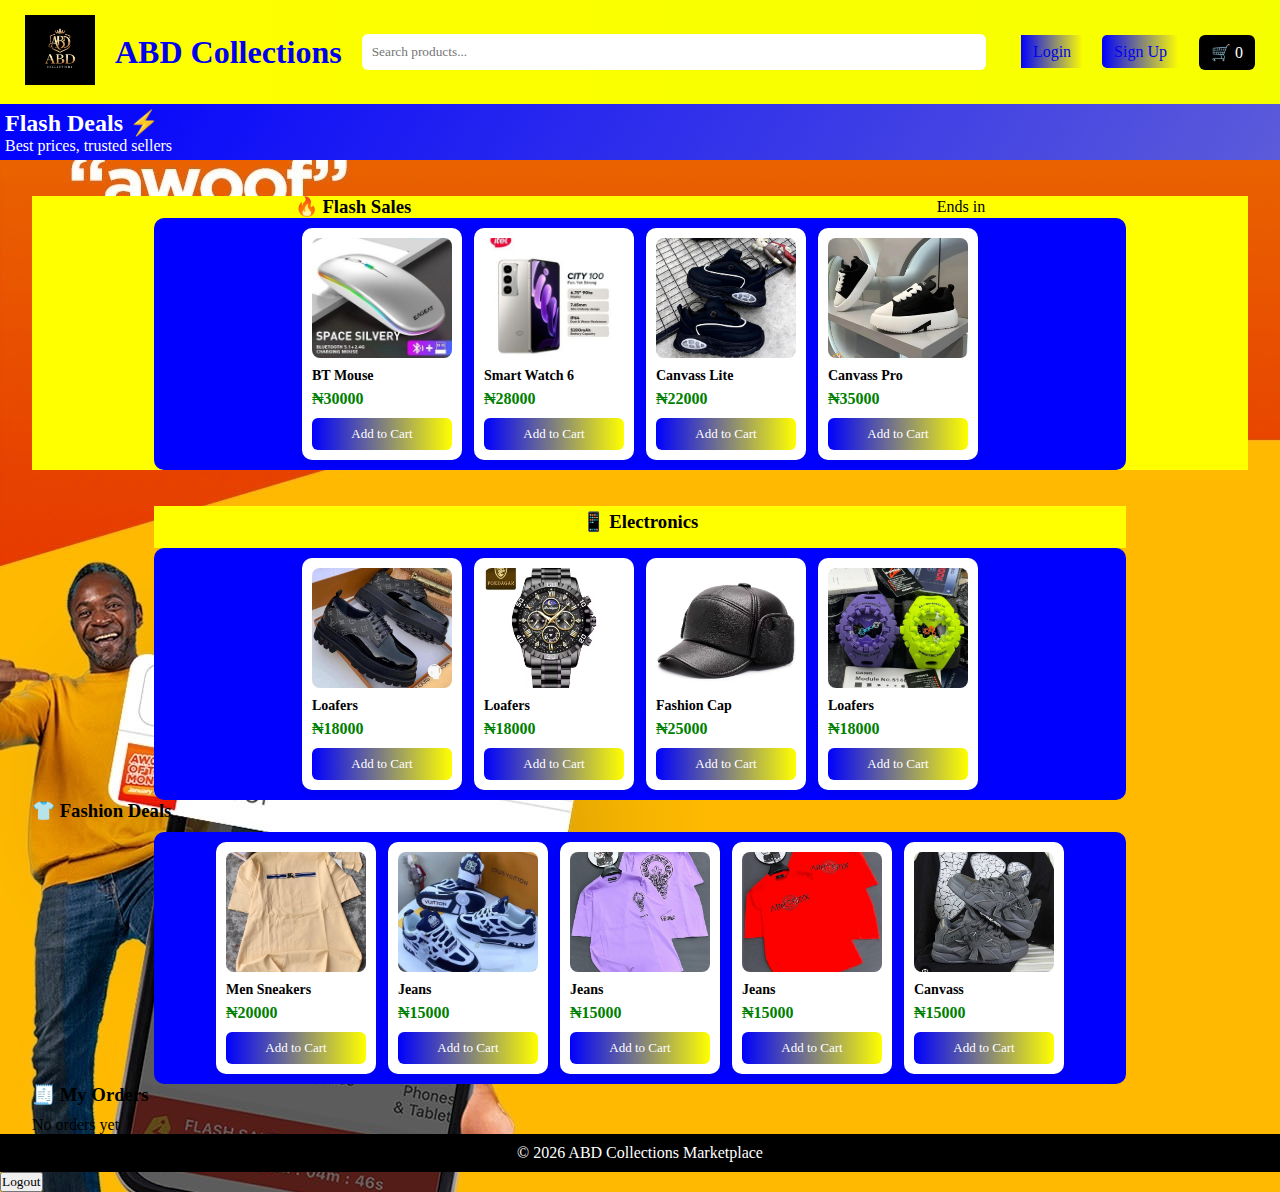
<file: index.html>
<!DOCTYPE html>
<html lang="en">
<head>
<meta charset="UTF-8">
<meta name="viewport" content="width=device-width, initial-scale=1.0">
<title>ABD Collections</title>
<link rel="stylesheet" href="./style.css">
</head>
<body>

<!-- CART PANEL -->
<div id="cart" class="cart-panel">
  <h3>Your Cart</h3>
  <div id="cartItems"></div>
  <h4>Total: ₦<span id="cartTotal">0</span></h4>
  <button onclick="checkout()">Checkout</button>
</div>

<!-- HEADER -->
<header class="topbar">
  <div class="imge">
    <a href="#"><img src="./images/file_00000000725c71f4a1485b1f0d667c29.png" alt="Logo"></a>
  </div>
  <h1 class="logo"><a href="#">ABD Collections</a></h1>
  <input type="text" placeholder="Search products..." />
  <div class="auth-links">
    <a href="./login.html">Login</a>
    <a href="./signup.html" class="btn">Sign Up</a>
  </div>
  <div class="cart-icon" onclick="toggleCart()">
    🛒 <span id="cartCount">0</span>
  </div>
</header>

<!-- HERO -->
<section class="hero">
  <h2>Flash Deals ⚡</h2>
  <p>Best prices, trusted sellers</p>
</section><br><br>

<!-- FLASH SALE -->
<section class="flashs"> 
  <h3>🔥 Flash Sales</h3>
  <p>Ends in <span id="timer"></span></p>
</section>

<!-- PRODUCTS CAROUSELS -->
<section class="flashs">
  <!-- <h3>🔥 Flash Sales</h3>
  <p>Ends in <span id="timer"></span></p> -->
  <div class="carousel" id="flashCarousel"></div>
</section><br><br>

<section class="section">
  <div class="electronics">
    <h3>📱 Electronics</h3>
  </div>
  <div class="carousel" id="electronicsCarousel"></div>
</section>

<section class="section">
  <h3>👕 Fashion Deals</h3>
  <div class="carousel" id="fashionCarousel"></div>
</section>

<!-- USER ORDER HISTORY -->
<section class="section">
  <h3>🧾 My Orders</h3>
  <div id="orderList"></div>
</section>

<!-- ADMIN DASHBOARD -->
<section class="section" id="adminSection" style="display:none;">
  <h3>👨‍💻 Admin Dashboard</h3>
  <div class="stats">
    <div>Total Orders: <span id="totalOrders"></span></div>
    <div>Total Revenue: ₦<span id="totalRevenue"></span></div>
  </div>
  <div id="adminOrders"></div>
</section>

<!-- PAY BUTTON TEST -->
<!-- <button onclick="pay()">Pay ₦1,000</button> -->

<!-- FOOTER -->
<footer class="Last">
  <p>© 2026 ABD Collections Marketplace</p>
</footer>
<button onclick="logout()">Logout</button>

<script>
function logout(){
  localStorage.removeItem("role");
  window.location.href = "./login.html";
}
</script>
<script>
  
function login(){
  const email = document.getElementById("email").value;
  const password = document.getElementById("password").value;

  // ADMIN LOGIN
  if(email === "admin@abd.com" && password === "admin123"){
    localStorage.setItem("role", "admin");
    window.location.href = "./index.html";
    return;
  }

  // NORMAL USER LOGIN
  if(email && password){
    localStorage.setItem("role", "user");
    window.location.href = "./index.html";
    return;
  }

  alert("Invalid login details");
}
</script>

<!-- PAYSTACK & APP JS -->
<script src="https://js.paystack.co/v1/inline.js"></script>
<script>
// ===== GLOBAL VARIABLES =====
const PAYSTACK_KEY = "pk_test_c45866c5be1986f3f209266085279469fdba5616";
let cart = JSON.parse(localStorage.getItem("cart")) || [];
let orders = JSON.parse(localStorage.getItem("orders")) || [];
let products = [
  {name:"BT Mouse", price:30000, image:"./images/imgi_55_1.jpg", category:"flash"},
  {name:"Smart Watch 6", price:28000, image:"./images/imgi_45_1.jpg", category:"flash"},
  {name:"Canvass Lite", price:22000, image:"./images/Canvass 3.jpeg", category:"flash"},
  {name:"Canvass Pro", price:35000, image:"./images/Canvass 2.jpeg", category:"flash"},
  {name:"Loafers", price:18000, image:"./images/IMG-20251125-WA0052(1).jpg", category:"electronics"},
  {name:"Loafers", price:18000, image:"./images/Watch 1.jpeg", category:"electronics"},
  {name:"Fashion Cap", price:25000, image:"./images/Cap 1.jpeg", category:"electronics"},
  {name:"Men Sneakers", price:20000, image:"./images/Shirt.jpeg", category:"fashion"},
  {name:"Jeans", price:15000, image:"./images/111.jpeg", category:"fashion"},
  {name:"Jeans", price:15000, image:"./images/Red 2.jpeg", category:"fashion"},
  {name:"Jeans", price:15000, image:"./images/Red 1.jpeg", category:"fashion"},
  {name:"Canvass", price:15000, image:"./images/Canvass 1.jpeg", category:"fashion"},
  {name:"Loafers", price:18000, image:"./images/G-shock.jpeg", category:"electronics"}
];

// ===== FLASH SALE TIMER =====
document.addEventListener("DOMContentLoaded", () => {
  const timerEl = document.getElementById("timer");
  if(timerEl){
    let end = new Date().getTime() + 6*60*60*1000; // 6 hours
    setInterval(() => {
      let diff = end - new Date().getTime();
      if(diff <= 0){ timerEl.innerText = "Flash Sale Ended"; return; }
      let h = Math.floor(diff/3600000);
      let m = Math.floor((diff%3600000)/60000);
      let s = Math.floor((diff%60000)/1000);
      timerEl.innerText = `${h}h ${m}m ${s}s`;
    },1000);
  }

  renderProducts();
  renderCart();
  renderOrders();
  initCarousel();
});

// ===== RENDER PRODUCTS =====
function renderProducts(){
  const flashEl = document.getElementById("flashCarousel");
  const electronicsEl = document.getElementById("electronicsCarousel");
  const fashionEl = document.getElementById("fashionCarousel");
  flashEl.innerHTML = electronicsEl.innerHTML = fashionEl.innerHTML = "";
  products.forEach(p=>{
    const card = `<div class="card">
      <img src="${p.image}" alt="${p.name}">
      <h4>${p.name}</h4>
      <p class="price">₦${p.price}</p>
      <button onclick="addToCart('${p.name}',${p.price},'${p.image}')">Add to Cart</button>
    </div>`;
    if(p.category==="flash") flashEl.innerHTML += card;
    if(p.category==="electronics") electronicsEl.innerHTML += card;
    if(p.category==="fashion") fashionEl.innerHTML += card;
  });
}

// ===== CART FUNCTIONS =====
function saveCart(){
  localStorage.setItem("cart", JSON.stringify(cart));
  renderCart();
}

function addToCart(name, price, image){
  let item = cart.find(p=>p.name===name);
  if(item) item.qty++;
  else cart.push({name, price, image, qty:1});
  saveCart();
}

function removeItem(name){
  cart = cart.filter(p=>p.name!==name);
  saveCart();
}

function renderCart(){
  const items = document.getElementById("cartItems");
  if(!items) return;
  items.innerHTML = "";
  let total=0;
  cart.forEach(p=>{
    total+=p.price*p.qty;
    items.innerHTML += `<div class="cart-item">
      <img src="${p.image}" alt="${p.name}">
      <div>
        <p>${p.name}</p>
        <small>₦${p.price} × ${p.qty}</small>
      </div>
      <button onclick="removeItem('${p.name}')">×</button>
    </div>`;
  });
  document.getElementById("cartTotal").innerText = total;
  document.getElementById("cartCount").innerText = cart.length;
}

function toggleCart(){
  document.getElementById("cart").classList.toggle("active");
}

// ===== PAYSTACK CHECKOUT =====
function checkout(){
  if(cart.length===0){ alert("Cart is empty"); return; }
  let total = cart.reduce((sum,p)=>sum+p.price*p.qty,0);
  let orderRef = "ORD_" + Date.now();
  let handler = PaystackPop.setup({
    key: PAYSTACK_KEY,
    email:"customer@email.com",
    amount: total*100,
    currency:"NGN",
    ref: orderRef,
    callback:function(response){
      alert("Payment successful! Ref: " + response.reference);
      // SAVE ORDER
      orders.push({ref:response.reference, items:cart, total:total, date:new Date().toLocaleString(), status:"Paid"});
      localStorage.setItem("orders", JSON.stringify(orders));
      cart=[]; saveCart(); renderOrders();
    },
    onClose:function(){ alert("Payment cancelled"); }
  });
  handler.openIframe();
}

// ===== TEST PAY BUTTON =====
function pay(){
  let handler = PaystackPop.setup({
    key: PAYSTACK_KEY,
    email:"test@email.com",
    amount: 1000*100,
    currency:"NGN",
    ref: "TEST_" + Math.floor(Math.random()*1000000000),
    callback:function(r){ alert("Payment successful! Ref: "+r.reference); },
    onClose:function(){ alert("Payment closed"); }
  });
  handler.openIframe();
}

// ===== USER ORDER HISTORY =====
function renderOrders(){
  const orderList = document.getElementById("orderList");
  orderList.innerHTML = "";
  if(orders.length===0) orderList.innerHTML="<p>No orders yet</p>";
  orders.forEach(o=>{
    orderList.innerHTML += `<div class="order-card">
      <p><strong>Order:</strong> ${o.ref}</p>
      <p><strong>Total:</strong> ₦${o.total}</p>
      <p><strong>Date:</strong> ${o.date}</p>
      <p><strong>Status:</strong> ${o.status}</p>
    </div>`;
  });
}

// ===== ADMIN DASHBOARD =====
function renderAdmin(){
  const adminSec = document.getElementById("adminSection");
  const totalOrdersEl = document.getElementById("totalOrders");
  const totalRevenueEl = document.getElementById("totalRevenue");
  const adminOrdersEl = document.getElementById("adminOrders");

  totalOrdersEl.innerText = orders.length;
  totalRevenueEl.innerText = orders.reduce((sum,o)=>sum+o.total,0);
  adminOrdersEl.innerHTML = "";

  orders.forEach((o,i)=>{
    adminOrdersEl.innerHTML += `<div class="admin-order">
      <p><strong>${o.ref}</strong> - ₦${o.total}</p>
      <p>Status: ${o.status}</p>
      <button onclick="deleteOrder(${i})">Delete</button>
    </div>`;
  });

  adminSec.style.display="block";
}

function deleteOrder(i){
  if(!confirm("Delete this order?")) return;
  orders.splice(i,1);
  localStorage.setItem("orders", JSON.stringify(orders));
  renderOrders();
  renderAdmin();
}

// ===== CAROUSEL =====
function initCarousel(){
  document.querySelectorAll(".carousel").forEach(c=>{
    setInterval(()=>{
      c.scrollLeft+=160;
      if(c.scrollLeft+c.clientWidth>=c.scrollWidth) c.scrollLeft=0;
    },4000);
  });
}

document.addEventListener("DOMContentLoaded", ()=>{
  const role = localStorage.getItem("role");

  if(role === "admin"){
    renderAdmin(); // show dashboard
  }
});
</script>

</body>
</html>
</file>
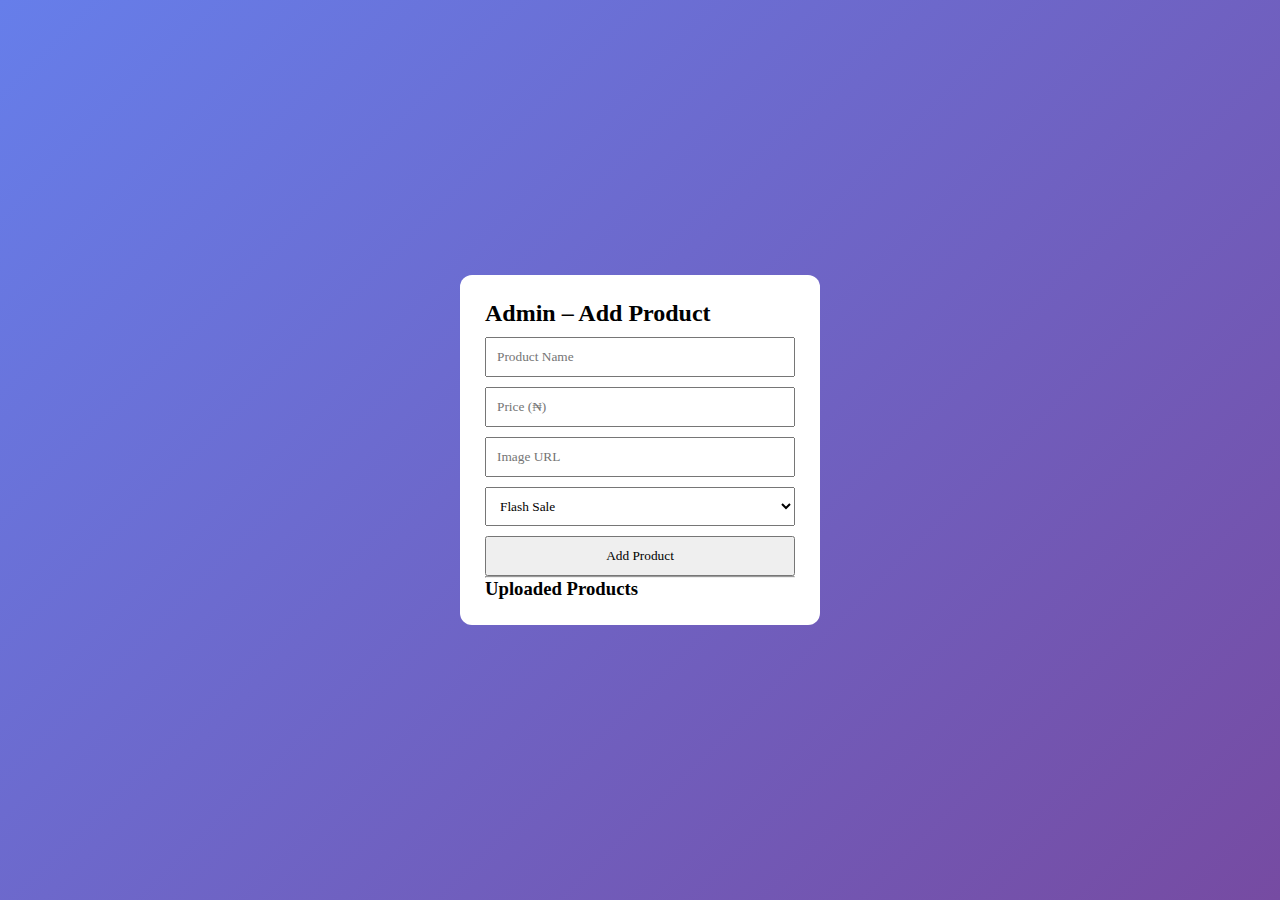
<file: admin.html>
<!DOCTYPE html>
<html lang="en">
<head>
<meta charset="UTF-8">
<title>Admin Dashboard</title>
<link rel="stylesheet" href="style.css">
</head>
<body class="auth-page">

<div class="admin-box">
  <h2>Admin – Add Product</h2>

  <input id="pName" placeholder="Product Name">
  <input id="pPrice" type="number" placeholder="Price (₦)">
  <input id="pImage" placeholder="Image URL">
  <select id="pCategory">
    <option value="flash">Flash Sale</option>
    <option value="electronics">Electronics</option>
    <option value="fashion">Fashion</option>
  </select>

  <button onclick="addProduct()">Add Product</button>

  <hr>
  <h3>Uploaded Products</h3>
  <div id="adminProducts"></div>
</div>

<script src="script.js"></script>
</body>
</html>
</file>
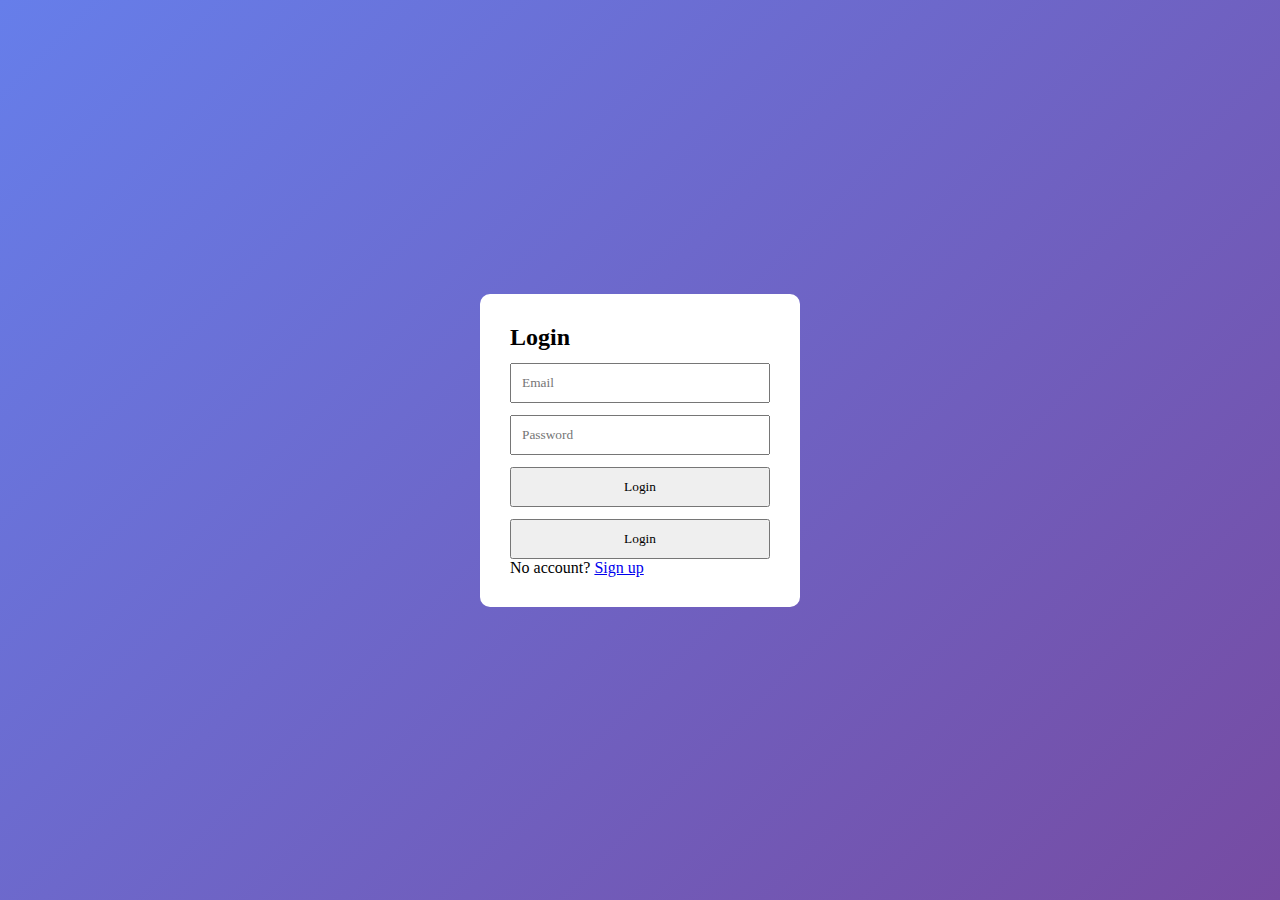
<file: login.html>
<!DOCTYPE html>
<html>
<head>
<title>Login</title>
<link rel="stylesheet" href="style.css">
</head>
<body class="auth-page">

<form class="auth-box">
  <h2>Login</h2>
  <input type="email" placeholder="Email" required>
  <input type="password" placeholder="Password" required>
  
  <a href="./index.html"><button>Login</button></a>
  <!-- <button><a href="./index.html">Login</a></button> -->
   <button type="button" onclick="login()">Login</button>
  <p>No account? <a href="./signup.html">Sign up</a></p>
</form>
<script>
function login(){
  const email = document.querySelector('input[type="email"]').value;
  const password = document.querySelector('input[type="password"]').value;

  if(email === "admin@abd.com" && password === "admin123"){
    localStorage.setItem("role", "admin");
    window.location.href = "index.html";
    return;
  }

  if(email && password){
    localStorage.setItem("role", "user");
    window.location.href = "./index.html";
    return;
  }

  alert("Invalid login details");
}
</script>
</body>
</html>
</file>
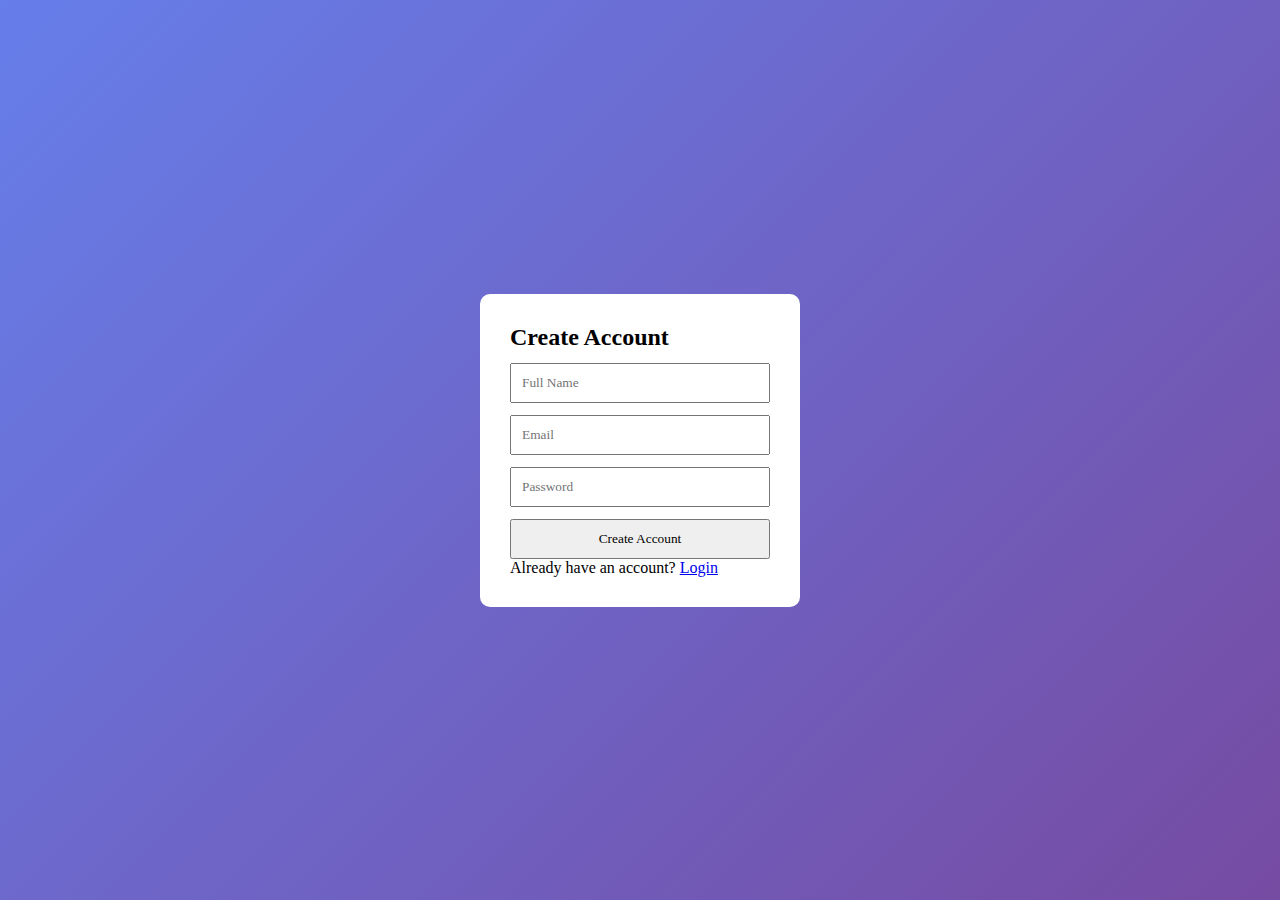
<file: signup.html>
<!DOCTYPE html>
<html>
<head>
<title>Sign Up</title>
<link rel="stylesheet" href="style.css">
</head>
<body class="auth-page">

<form class="auth-box">
  <h2>Create Account</h2>
  <input type="text" placeholder="Full Name" required>
  <input type="email" placeholder="Email" required>
  <input type="password" placeholder="Password" required>
  <button>Create Account</button>
  <p>Already have an account? <a href="login.html">Login</a></p>
</form>

</body>
</html>
</file>
<file: style.css>
*{margin:0;padding:0;box-sizing:border-box;font-family:Segoe UI}
:root {
  --primary: #2563eb;     /* soft blue */
  --secondary: #facc15;   /* warm yellow */
  --dark: #0f172a;
  --light: #f8fafc;
  --bg: #f1f5f9;
}

body{background:#f4f6f8;
background-image: url(./images/jumia\ background.jpg);

}

/* HEADER */
.topbar{
  display:flex;
  align-items:center;
  gap:20px;
  padding:15px 25px;
  background:linear-gradient(90deg,#ffff00,#f6ff00);
  color:#fff;
}

.logo span{color: blue;
}
.logo {
  text-decoration: none;
  color: blue;
}
.logo a
{
  text-decoration: none;
}
.topbar input{
  flex:1;
  padding:10px;
  border:none;
  border-radius:6px;
}
.auth-links a{  background:linear-gradient(90deg,blue,yellow);padding:8px 12px;border-radius:10px color:#fff;margin-left:15px;text-decoration:none }
.auth-links .btn{ background:linear-gradient(90deg,blue,yellow);padding:8px 12px;border-radius:5px}

/* HERO */
.hero{
  padding:60px;
  color:#fff;
  background:linear-gradient(120deg,blue,rgb(91, 91, 218));
}

/* FLASH */
.flash{
  text-align:center;
  padding:20px;
  background:#fff3cd;
  margin:20px;
  border-radius:10px;
}

/* PRODUCTS */
.products{
  display:grid;
  grid-template-columns:repeat(auto-fit,minmax(220px,1fr));
  gap:20px;
  padding:20px;
}

.card{
  background:#fff;
  padding:15px;
  border-radius:12px;
  box-shadow:0 10px 20px rgba(0,0,0,.08);
  text-align:center;
}

.card img{
  width:100%;
  height:180px;
  object-fit:cover;
}

.price{color:green;font-weight:bold}
.old{text-decoration:line-through;color:red}

.card button{
  margin-top:10px;
  padding:10px;
  width:100%;
  /* margin: auto; */
  background:linear-gradient(90deg,blue,yellow);
  color:#fff;
  border:none;
  border-radius:6px;
  cursor:pointer;
}

/* AUTH */
.auth-page{
  display:flex;
  justify-content:center;
  align-items:center;
  height:100vh;
  background:linear-gradient(135deg,#667eea,#764ba2);
}

.auth-box{
  background:#fff;
  padding:30px;
  width:320px;
  border-radius:10px;
}

.auth-box input, .auth-box button{
  width:100%;
  margin-top:12px;
  padding:10px;
}
.cart-icon{
  cursor:pointer;
  background:#000;
  padding:8px 12px;
  border-radius:6px;
}

.cart-panel{
  position:fixed;
  right:-100%;
  top:0;
  width:320px;
  height:100vh;
  background:#fff;
  padding:20px;
  box-shadow:-5px 0 15px rgba(0,0,0,.2);
  transition:.3s;
  z-index:1000;
}

.cart-panel.active{right:0}

.cart-item{
  display:flex;
  align-items:center;
  gap:10px;
  margin:15px 0;
}

.cart-item img{
  width:50px;
  height:50px;
  object-fit:cover;
}

.cart-item button{
  background:red;
  color:#fff;
  border:none;
  padding:4px 6px;
  cursor:pointer;
}
/* SMALL PRODUCT CARDS (Jumia-style) */
.card{
  background:#fff;
  padding:10px;
  border-radius:10px;
  box-shadow:0 4px 12px rgba(0,0,0,.08);
  text-align:left;
  min-width:160px;
}

.card img{
  width:100%;
  height:120px;
  object-fit:cover;
  border-radius:8px;
}

.card h4{
  font-size:14px;
  margin:6px 0;
}

.card button{
  padding:8px;
  font-size:13px;
}/* SECTIONS */
.section{
  margin:25px 15px;
}

.section h3{
  margin-bottom:10px;
}

/* CAROUSEL */
.carousel{
  display:flex;
  gap:12px;
  overflow-x:auto;
  scroll-behavior:smooth;
  padding-bottom:10px;
}

.carousel::-webkit-scrollbar{
  height:6px;
}
.carousel::-webkit-scrollbar-thumb{
  background:#ccc;
  border-radius:10px;
}
.carousel{
  display: flex;
  align-items: center;
  justify-content: center;
  width: 80%;
  margin: auto;
  /* border: 2px solid black; */
  background-color:blue;
  border-radius: 10px;
  padding: 10px;
}
.electronics{
  /* border: 2px solid black; */
  display: flex;
  /* border-radius: 5px; */
  align-items: center;
  justify-content: center;
  padding: 5px;
  width: 80%;
  margin: auto;
  background-color: yellow;
}
.Last{
  /* border: 2px solid black; */
  background-color: black;
  color: white
}
.Last{
  display: flex;
  justify-content: center;
  padding: 10px;
}
.flashs{
  /* border: 2px solid black; */
  display: flex;
  align-items: center;
  justify-content: space-around;
  background-color: yellow;
  width: 60%;
  margin: auto;
}
.imge img{
  width: 70px;
}
/* ADMIN PANEL */
.admin-box{
  background:#fff;
  padding:25px;
  width:360px;
  border-radius:12px;
}

.admin-box input,
.admin-box select,
.admin-box button{
  width:100%;
  margin-top:10px;
  padding:10px;
}

.admin-product{
  display:flex;
  justify-content:space-between;
  margin-top:10px;
  font-size:14px;
}

.admin-product button{
  background:red;
  color:#fff;
  border:none;
  padding:4px 6px;
  cursor:pointer;
}
.flash span#timer{
  font-size: 20px;
  font-weight: bold;
  color: red; /* visible */
}
.flashs{
  width: 95%;
  
}
.hero{
  padding: 5px;
}
.section{
  width: 95%;
  margin: auto;
}
@media (max-width: 768px) {

  body {
    background: var(--bg);
  }

  /* HEADER */
  .topbar {
    flex-wrap: wrap;
    gap: 10px;
    padding: 12px;
    background: var(--primary);
  }

  .logo {
    font-size: 18px;
    width: 100%;
    text-align: center;
  }

  .topbar input {
    width: 100%;
  }

  .auth-links {
    width: 100%;
    text-align: center;
  }

  /* HERO */
  .hero {
    padding: 30px 15px;
    text-align: center;
    background: linear-gradient(
      135deg,
      var(--primary),
      #4f46e5
    );
  }

  /* FLASH SALE */
  .flashs {
    flex-direction: column;
    gap: 5px;
    background: var(--secondary);
    color: #111;
    padding: 10px;
  }

  #timer {
    font-weight: bold;
  }

  /* CARDS */
  .card {
    min-width: 140px;
    padding: 8px;
  }

  .card img {
    height: 110px;
  }

  .card h4 {
    font-size: 13px;
  }

  .price {
    font-size: 14px;
  }

  .card button {
    font-size: 12px;
    padding: 8px;
    background: var(--primary);
  }

  /* CAROUSEL */
  .carousel {
    background: transparent;
    padding: 5px;
  }

  /* CART PANEL */
  .cart-panel {
    width: 100%;
  }

  /* FOOTER */
  .Last {
    font-size: 13px;
    padding: 15px;
  }
}
</file>
